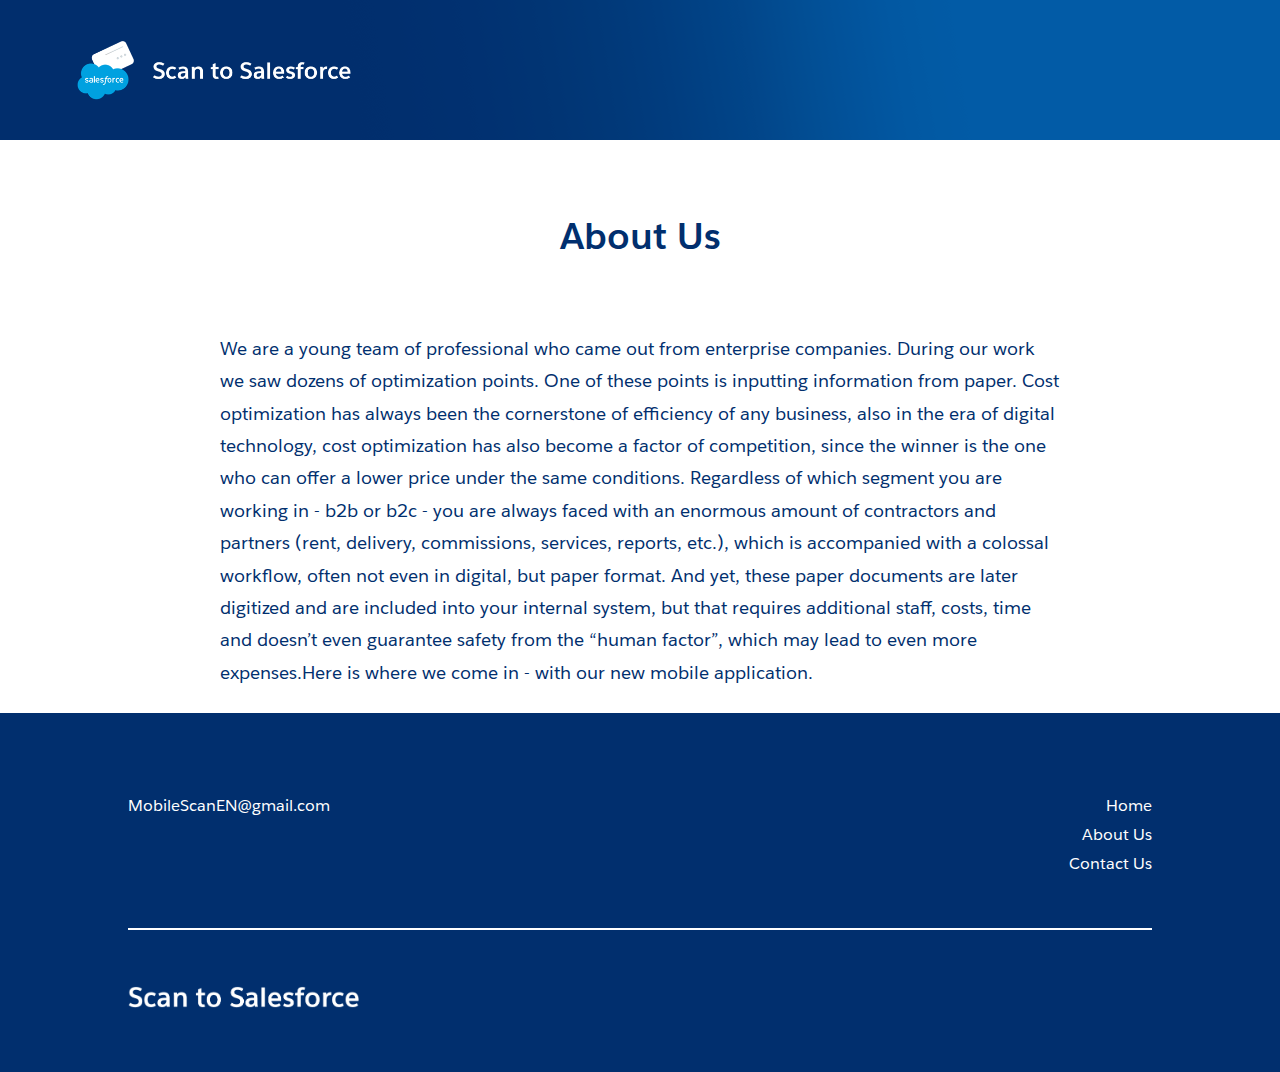
<file: about2.html>
<!DOCTYPE html>
<html lang="en">
  <head>
    <meta charset="utf-8">
    <meta name="viewport" content="width=device-width initial-scale=1.0 maximum-scale=1.0 minimum-scale=1.0">
    <meta http-equiv="X-UA-Compatible" content="IE=edge">
    <meta http-equiv="x-dns-prefetch-control" content="on">
    <link rel="stylesheet" href="../img/normalize.css">
    <link rel="stylesheet" href="../img/legal.css">
    <link rel="stylesheet" href="./img/home.css">
    <link rel="stylesheet" href="./img/normalize.css">
    <title>MobileScan About Us</title>
    <link rel="shortcut icon" href="https://mobilescan.github.io/img/favicon.ico" type="image/x-icon">
    <link rel="apple-touch-icon" href="../assets/ico/apple-touch-icon57.png">
    <link rel="apple-touch-icon" sizes="57x57" href="../assets/ico/apple-touch-icon57.png">
    <link rel="apple-touch-icon" sizes="72x72" href="../assets/ico/apple-touch-icon72.png">
    <link rel="apple-touch-icon" sizes="114x114" href="../assets/ico/apple-touch-icon114.png">
    <link rel="apple-touch-icon" sizes="144x144" href="../assets/ico/apple-touch-icon144.png">
     </head>
  <body>
<header>
      <div class="header-logo">
        <h1>
          <img class="logo" src="../img/logo@2x.png" alt="Scan to Salesforce" wdith="266" height="59">
        </h1>
      </div>
    </header>
    <main>
      <div class="contents">
        <section>
          <h2 class="heading-lv1-text pb64px">About Us</h2>
          <p class="text-plain">We are a young team of professional who came out from enterprise companies. During our work we saw dozens of optimization points. One of these points is inputting information from paper. Cost optimization has always been the cornerstone of efficiency of any business, also in the era of digital technology, cost optimization has also become a factor of competition, since the winner is the one who can offer a lower price under the same conditions. Regardless of which segment you are working in - b2b or b2c - you are always faced with an enormous amount of contractors and partners (rent, delivery, commissions, services, reports, etc.), which is accompanied with a colossal workflow, often not even in digital, but paper format. And yet, these paper documents are later digitized and are included into your internal system, but that requires additional staff, costs, time and doesn’t even guarantee safety from the “human factor”, which may lead to even more expenses.Here is where we come in - with our new mobile application.</p>
        </section>
      </div>
    </main>
    <footer>
    <div class="footer_wrapper">
      <div class="footer_upper">
        <div>
          <a href="mailto:MobileScanEN@gmail.com">MobileScanEN@gmail.com</a>
        </div>
        <div>
          <ul class="footer_upper_nav">
            <li>
              <a href="https://MobileScan.github.io/#">Home</a>
            </li>
                 <li>	
              <a href="https://MobileScan.github.io/about">About Us</a>	
            </li>
            <li>
                <a href="https://MobileScan.github.io/contactus">Contact Us</a>
            </li>
          </ul>
        </div>
      </div>

      <hr class="footer_hr">
      <div class="footer_lower">
        <img class="footer_lower_logo" src="./img/logo-type@3x.png" width="231">
      </div>
    </div>
  </footer>
  </body>
</html>
</file>
<file: img/legal.css>
@charset "UTF-8";
html, body, div, span, figure, img, fieldset,
a, h1, h2, h3, h4, h5, h6, p, blockquote,
pre, small, strong, dl, dt, dd, ol, ul, li,
table, caption, tbody, tfoot, thead, tr, th, td {
  margin: 0;
  padding: 0;
  border: none;
  outline: none; }

html {
  font-family: "Helvetica Neue", Helvetica, Arial, "游ゴシック", "YuGothic", "ヒラギノ角ゴ ProN W3", "Hiragino Kaku Gothic ProN", "メイリオ", "Meiryo", sans-serif;
  background: #fff; }

img {
  vertical-align: bottom; }

a {
  text-decoration: none; }

a:hover {
  color: #00A1E0;
  text-decoration: underline;
}

li {
  list-style: none; }

/* ******************************

    common

****************************** */
* {
  box-sizing: border-box;
}

body {
  line-height: 1.6;
  word-wrap: break-word;
}

.pt32px {
  padding-top: 32px;
}

.pb32px {
  padding-bottom: 32px;
}

.pb56px {
  padding-bottom: 56px;
}

.pb64px {
  padding-bottom: 64px;
}

.pl24px {
  padding-left: 24px;
  box-sizing: border-box;
}

header {
  display: flex;
  justify-content: center;
  align-items: center;
  height: 140px;
  background: url(../img/background@2x.png) center no-repeat;
  background-size: cover;
}

.header-logo {
  max-width: 1174px;
  width: 100%;
  padding-right: 24px;
  padding-left: 24px;
}

main {
  padding: 64px 24px 24px;
}

section {
  margin: 0 auto;
  max-width: 840px;
}

.block-plain {
  padding-top: 32px;
  padding-bottom: 32px;
}

.block-box {
  padding-top: 32px;
  padding-bottom: 32px;
}

.heading-lv1-text {
  text-align: center;
  font-size: 36px;
  color: #012F6E;
}

.heading-lv2-text {
  font-size: 24px;
  color: #012F6E;
  margin-bottom: 32px;
  padding-bottom: 16px;
  border-bottom: solid 1px #E0E0E0;
}

.text-plain {
  font-size: 18px;
  color: #012F6E;
}

.text-link {
  color: #48a1e3;
}

.text-color--blue {
  color: #48a1e3;
}

/* ******************************

    footer

****************************** */
footer {
  background: #012F6E;
  padding: 24px 40px;
  color: #ffffff;
}

.footer-wrapper {
  max-width: 1060px;
  margin: 0 auto;
}

.logo--sansan {
  margin-bottom: 24px;
}

.footer-wrapper div {
  display: flex;
  justify-content: space-between;
  align-items: flex-end;
}

hr {
  margin-bottom: 56px;
}

/* SP view */
@media screen and (max-width: 758px) {
}
</file>
<file: img/home.css>
﻿@charset "UTF-8";

@font-face {
  font-family: SalesforceSans;
  src: url("../fonts/SalesforceSans-Regular.woff") format("woff"),
       url("../fonts/SalesforceSans-Regular.ttf") format("truetype");
  font-weight: normal;
}
@font-face {
  font-family: SalesforceSans;
  src: url("../fonts/SalesforceSans-Bold.woff") format("woff"),
       url("../fonts/SalesforceSans-Bold.ttf") format("truetype");
  font-weight: bold;
}

/* =========================================================

  common

========================================================= */
html {
  font-family: SalesforceSans, "Helvetica Neue", Helvetica, Arial, "游ゴシック", "YuGothic", "ヒラギノ角ゴ ProN W3", "Hiragino Kaku Gothic ProN", "メイリオ", "Meiryo", sans-serif;
}

body {
  word-wrap: break-word;
  line-height: 1.8;
}

.wrapper {
  padding: 88px 40px;
}

.pc-only {
  display: block;
}

.sp-only {
  display: none;
}

a {
  color: #48a1e3;
}

a:hover {
  color: #00A1E0;
}

@media screen and (max-width: 768px) {
  .pc-only {
    display: none;
  }
  .sp-only {
    display: block;
  }
}

/* ******************************
      header
****************************** */
header {
    position: relative;
    display: -webkit-box;
    display: -moz-box;
    display: -ms-flexbox;
    display: -webkit-flex;
    display: flex;
    -webkit-justify-content: center;
    -moz-justify-content: center;
    -ms-justify-content: left;
    justify-content: center;
    -ms-flex-pack: left;
}
.header_wrapper {
  position: absolute;
  max-width: 1334px;
  width: 100%;
  padding: 40px 88px; 
  box-sizing: border-box;
}

.header_logo {
  color: #fff;
  font-weight: normal;
}

.header_logo > div {
  display: -webkit-box;
  display: -moz-box;
  display: -ms-flexbox;
  display: -webkit-flex;
  display: flex;
  -webkit-align-items: center;
     -moz-align-items: center;
      -ms-align-items: center;
          align-items: center;
  margin-bottom: 8px;
}

.header_logo img:not(:last-child) {
  margin-right: 20px;
}

@media screen and (max-width: 768px) {
  .header_wrapper {
    display: -webkit-box;
    display: -moz-box;
    display: -ms-flexbox;
    display: -webkit-flex;
    display: flex;
    -webkit-justify-content: center;
       -moz-justify-content: center;
        -ms-justify-content: center;
            justify-content: center;
              -ms-flex-pack: center;
    padding: 20px 0;
  }
}

/* ******************************
      mainvisual
****************************** */
.mv {
  background: url(../img/bg.png) top center no-repeat;
  background-size: cover; }

.mv_wrapper {
  display: -webkit-box;
  display: -moz-box;
  display: -ms-flexbox;
  display: -webkit-flex;
  display: flex;
  -webkit-justify-content: space-between;
     -moz-justify-content: space-between;
      -ms-justify-content: space-between;
          justify-content: space-between;
            -ms-flex-pack: space-between;
  -webkit-align-items: flex-end;
     -moz-align-items: flex-end;
      -ms-align-items: flex-end;
          align-items: flex-end;
  max-width: 1334px;
  height: 800px;
  padding: 140px 88px 90px;
  box-sizing: border-box;
  margin: 0 auto; }

.mv .text-block {
  max-width: 690px;
  margin-right: 16px;
}

.mv_heading {
  font-size: 36px;
  font-weight: bold;
  line-height: 1.8;
  color: #fff;
  margin-bottom: 200px;
}

.mv_app-banner {
  display: -webkit-box;
  display: -moz-box;
  display: -ms-flexbox;
  display: -webkit-flex;
  display: flex;
  max-width: 628px;
  width: 100%;
}

.mv_app-banner--appstore,
.mv_app-banner--googleplay,
.mv_app-banner--appexchange {
  margin-right: 16px;
}

.mv_app-banner img {
  width: 100%;
  height: 100%;
}

.mv_app-banner a:hover img {
  opacity: 0.8;
}


@media screen and (max-width: 768px) {
  .mv {
    background: url(../img/bg.png) top center no-repeat;
    background-size: cover; }
  .mv_wrapper {
    -webkit-flex-flow: column-reverse;
     -moz-flex-flow: column-reverse;
      -ms-flex-flow: column-reverse;
          flex-flow: column-reverse;
    -webkit-align-items: center;
       -moz-align-items: center;
        -ms-align-items: center;
            align-items: center;
    height: 100%;
    padding: 120px 0 40px;
    text-align: center; }
  .mv .text-block {
    padding: 0 32px;
    box-sizing: border-box;
    margin-right: 0;
  }
  .mv .img-block img {
    max-width: 172px;
    margin-bottom: 32px;
  }
  .mv_heading {
    font-size: 18px;
    font-weight: normal;
    margin-bottom: 32px;
  }
  .mv_app-banner {
    -webkit-justify-content: center;
       -moz-justify-content: center;
        -ms-justify-content: center;
            justify-content: center;
              -ms-flex-pack: center;
    margin: 0 auto;
  }
  .mv_app-banner--appstore {
    margin-right: 20px;
  } .mv_app-banner--googleplay {
    margin-right: 0;
  }
  .mv_app-banner--appexchange {
    margin-right: 20px;
  }
}

/* ******************************
      benefits
****************************** */

.benefits {
  text-align: center;
  color: #012F6E;
}

.benefits_wrapper {
  padding: 88px 40px;
  box-sizing: border-box;
}

.benefits_heading {
  font-size: 36px;
  margin-bottom: 96px;
  font-weight: bold;
}

.benefits_list {
  display: -webkit-box;
  display: -moz-box;
  display: -ms-flexbox;
  display: -webkit-flex;
  display: flex;
  -webkit-justify-content: center;
  -moz-justify-content: center;
  -ms-justify-content: center;
  justify-content: center;
  -ms-flex-pack: center;
}

.benefits_list_item {
  margin-right: 7.5vw;
}

.benefits_list_item:first-child {
  margin-right: 10vw;
}

.benefits_list_item:last-child {
  margin-right: 0;
}


.benefits_list_item_img {
  height: 80px;
  margin-bottom: 40px;
}

.benefits_list_item:nth-child(2) img {
  height: 84px;
  margin: 0 0 36px;
}

.benefits_list_item_heading {
  font-size: 24px;
  margin-bottom: 16px;
  font-weight: bold;
}

.benefits_list_item_text {
  font-size: 18px;
}

/* SP view */
@media screen and (max-width: 768px) {
  .benefits_wrapper {
    padding: 64px 32px;
  }
  .benefits_heading {
    font-size: 24px;
    margin-bottom: 64px;
  }
  .benefits_list {
    -webkit-flex-flow: column;
       -moz-flex-flow: column;
        -ms-flex-flow: column;
            flex-flow: column;
    -webkit-align-items: center;
       -moz-align-items: center;
        -ms-align-items: center;
            align-items: center;
  }
  .benefits_list_item:not(:last-child) {
    margin-right: 0;
    margin-bottom: 64px;
  }
  .benefits_list_item_img {
    margin-bottom: 24px;
  }
  .benefits_list_item_heading {
    font-size: 20px;
    margin-bottom: 8px;
  }


}

/* ******************************
      features
****************************** */
.features {
  background: url(../img/bg.png) top center no-repeat;
  background-size: cover;
  color: #fff;
}

.features_wrapper {
  padding: 88px 40px;
}

.features_list {
  display: -webkit-box;
  display: -moz-box;
  display: -ms-flexbox;
  display: -webkit-flex;
  display: flex;
  -webkit-flex-wrap: wrap;
     -moz-flex-wrap: wrap;
      -ms-flex-wrap: wrap;
          flex-wrap: wrap;
  -webkit-justify-content: center;
     -moz-justify-content: center;
      -ms-justify-content: center;
          justify-content: center;
            -ms-flex-pack: center;
  max-width: 1160px;
  margin: 0 auto;
}

.features_list_item {
  display: -webkit-box;
  display: -moz-box;
  display: -ms-flexbox;
  display: -webkit-flex;
  display: flex;
  -webkit-justify-content: space-between;
     -moz-justify-content: space-between;
      -ms-justify-content: space-between;
          justify-content: space-between;
            -ms-flex-pack: space-between;
  -webkit-align-items: center;
     -moz-align-items: center;
      -ms-align-items: center;
          align-items: center;
  width: 100%;
  max-width: 880px;
}

.features_list_item:nth-child(2) {
  max-width: 1160px;
}

.features_list_item .img-block, 
.features_list_item .text-block {
  padding: 2vw;
  box-sizing: border-box;
}

.features_list_item img {
  max-width: 100%;
  height: auto;
}

.features_list_item:not(:last-child) {
  margin-bottom: 20vh;
}

.features_list_item:nth-child(even) {
  -webkit-flex-flow: row-reverse;
     -moz-flex-flow: row-reverse;
      -ms-flex-flow: row-reverse;
          flex-flow: row-reverse;
}

.features_list_item_heading {
  display: inline;
  line-height: 2;
  font-size: 32px;
  background: linear-gradient(transparent 92%, #00A1E0 0%);
  padding: 0 0 8px;
  margin-bottom: 28px;
}

.features_list_item_text {
  margin-top: 24px;
  font-size: 18px;
}

.features_list_item .text-block {
  display: inline-block;
  max-width: 562px;
}

@media screen and (max-width: 768px) {
  .features {
    text-align: center;
  }
  .features_wrapper {
    padding: 64px 32px;
  }
  .features_list_item,
  .features_list_item:nth-child(even) {
    -webkit-flex-flow: column;
       -moz-flex-flow: column;
        -ms-flex-flow: column;
            flex-flow: column;
  }
  
  .features_list_item:not(:last-child) {
    margin-bottom: 64px;
  }
  .features_list_item_heading {
    font-size: 24px;
  }

}

  
/* ******************************
      others
****************************** */
.others {
  display: -webkit-box;
  display: -moz-box;
  display: -ms-flexbox;
  display: -webkit-flex;
  display: flex;
  -webkit-justify-content: center;
     -moz-justify-content: center;
      -ms-justify-content: center;
          justify-content: center;
            -ms-flex-pack: center;
  text-align: center;
  color: #012f6e;
}

.others_wrapper {
  padding: 88px 40px;
  box-sizing: border-box;
}

.num {
  margin-bottom: 88px;
}

.num_heading {
  font-size: 36px;
  font-weight: bold;
  margin-bottom: 96px;
}

.num_list {
  margin-bottom: 95px;
  display: -webkit-box;
  display: -moz-box;
  display: -ms-flexbox;
  display: -webkit-flex;
  display: flex;
  -webkit-justify-content: space-between;
     -moz-justify-content: space-between;
      -ms-justify-content: space-between;
          justify-content: space-between;
            -ms-flex-pack: space-between;
}

.num_list_item_img-block {
  position: relative;
  width: 100%; /* width: 216px; */
  height: auto;
  margin-bottom: 40px;
}

.num_list_item_img-block:before {
  content: "";
  display: block;
  padding-top: 30%;
}

.num_list_item_img-block img {
  position: absolute;
  top: 0; 
  left: 50%;
  transform: translateX(-50%);
  width: auto;
  height: 100%;
}

.num_list_item {
  max-width: 250px;
}

.num_list_item:not(:last-child) {
  margin-right: 6vw;
}


.num h3 {
  margin-bottom: 30px;
  font-size: 36px;
}

.security_wrapper {
  max-width: 770px;
  margin: 0 auto;
}

.security_icon {
  margin-bottom: 24px;
}

.security_heading {
  font-size: 36px;
  font-weight: bold;
  margin-bottom: 32px;
}



/* SP view */
@media screen and (max-width: 768px) {
  .others_wrapper {
    padding: 64px 32px;
    box-sizing: border-box;
  }
  .num_heading {
    font-size: 24px;
    margin-bottom: 64px;
  }
  .num_list {
    -webkit-flex-flow: column;
       -moz-flex-flow: column;
        -ms-flex-flow: column;
            flex-flow: column;
  -webkit-align-items: center;
     -moz-align-items: center;
      -ms-align-items: center;
          align-items: center;
  }
  .num_list_item:not(:last-child) {
    -webkit-flex-flow: column;
       -moz-flex-flow: column;
        -ms-flex-flow: column;
            flex-flow: column;
    margin-right: 0;
    margin-bottom: 64px;
  }

.num h3 {
  margin-bottom: 20px;
  font-size: 24px;
}

  .num iframe {
    width: 100%;
    height: 234px;
  }

  .security_heading {
    font-size: 24px;
    margin-bottom: 40px;
  }
  .security_text {
    text-align: center;
  }
}


/* ******************************
      faq
****************************** */
.faq {
  max-width: 1160px;
  margin: 0 auto;
  display: -webkit-box;
  display: -moz-box;
  display: -ms-flexbox;
  display: -webkit-flex;
  display: flex;
  -webkit-justify-content: center;
  -moz-justify-content: center;
  -ms-justify-content: center;
  justify-content: center;
  -ms-flex-pack: center;
  text-align: center;
  color: #012f6e;
}


.faq a:hover {
  text-decoration: underline;
}

.faq_wrapper {
  padding: 0 10% 100px;
  box-sizing: border-box;
}

.faq_heading {
  margin-bottom: 48px;
  font-size: 36px;
  font-weight: bold;
}

.faq_wrapper dl {
  text-align: left;
}

.faq_wrapper dt {
  margin: 50px 0 15px;
  font-weight: bold;
  font-size: 18px;
  background: linear-gradient(transparent 95%, #00A1E0 0%);
  padding: 0 0 8px;
}

.faq_wrapper dd {
  text-align: left;
  letter-spacing: 0;
}


/* SP view */
@media screen and (max-width: 768px) {
  .faq_wrapper {
    padding: 64px 32px;
    box-sizing: border-box;
  }

.faq_heading {
  font-size: 24px;
}
}


/* ******************************
      apps
****************************** */
.apps {
  display: -webkit-box;
  display: -moz-box;
  display: -ms-flexbox;
  display: -webkit-flex;
  display: flex;
  -webkit-justify-content: center;
     -moz-justify-content: center;
      -ms-justify-content: center;
          justify-content: center;
            -ms-flex-pack: center;
  margin-bottom: 88px;
  padding: 0 10%;
  box-sizing: border-box;
  color: #012f6e;
}

.apps_wrapper {
  padding: 108px 10% 130px;
  max-width: 1160px;
  box-sizing: border-box;
  background: #00A1E0;
  background: -webkit-gradient(linear, left top, right bottom, from(#42BDE3), to(#00A1E0));/* Webkit系 */
  background: -moz-linear-gradient(left top, #42BDE3, #00A1E0);/* Mozilla系 */
  background: -ms-linear-gradient(left top, #42BDE3, #00A1E0);/* IE10+ */
  border-radius: 4px;
}

.apps_heading {
  text-align: center;
  font-size: 36px;
  font-weight: bold;
  margin-bottom: 64px;
  color: #fff;
}

.apps_text {
  text-align: left;
  margin-bottom: 80px;
}

.apps_app-banner {
  display: -webkit-box;
  display: -moz-box;
  display: -ms-flexbox;
  display: -webkit-flex;
  display: flex;
  -webkit-justify-content: center;
     -moz-justify-content: center;
      -ms-justify-content: center;
          justify-content: center;
            -ms-flex-pack: center;
}

.apps_app-banner>div:not(:last-child) img {
  margin-right: 108px;
}

.apps_app-banner--appstore img {
  width: 165px;
}

.apps_app-banner--googleplay img {
  width: 186px;
}

.apps_app-banner--appexchange img {
  width: 188px;
}

.apps_app-banner a:hover img {
  opacity: 0.7;
}

/* SP view */
@media screen and (max-width: 768px) {
  .apps {
    margin-bottom: 0;
    padding: 0;
  }
  .apps_wrapper {
    padding: 64px 32px;
  }
  .apps_heading {
    font-size: 24px;
    margin-bottom: 40px;
  }
  .apps_text {
    text-align: center;
    margin-bottom: 40px;
  }
  .apps_app-banner {
    -webkit-flex-flow: column;
       -moz-flex-flow: column;
        -ms-flex-flow: column;
            flex-flow: column;
  -webkit-align-items: center;
     -moz-align-items: center;
      -ms-align-items: center;
          align-items: center;
  }
  .apps_app-banner>div:not(:last-child) img {
    margin-right: 0;
    margin-bottom: 24px;
  }

    .apps_app-banner .apps_app-banner--appstore img {
      width: 186px;
}

}

/* ****************************
    footer
**************************** */
footer {
  display: -webkit-box;
  display: -moz-box;
  display: -ms-flexbox;
  display: -webkit-flex;
  display: flex;
  -webkit-justify-content: center;
     -moz-justify-content: center;
      -ms-justify-content: center;
          justify-content: center;
            -ms-flex-pack: center;
  color: #fff;
  background: #012f6e;
}

.footer_wrapper {
  width: 100%;
  padding: 55px 88px 40px;
  box-sizing: border-box;
}


.footer_upper,
.footer_lower {
  display: -webkit-box;
  display: -moz-box;
  display: -ms-flexbox;
  display: -webkit-flex;
  display: flex;
  -webkit-justify-content: space-between;
  -moz-justify-content: space-between;
  -ms-justify-content: space-between;
  justify-content: space-between;
  -ms-flex-pack: space-between;
  -webkit-align-items: flex-start;
  -moz-align-items: flex-start;
  -ms-align-items: flex-start;
  align-items: flex-start;
}

.footer_upper_logo { 
  width: 80px;
  height: auto;
  margin-bottom: 24px;
}

.footer_upper_description {
  font-size: 13px;
  max-width: 375px;
}

.footer_upper_description:first-of-type {
  margin-bottom: 20px;
}


.footer_upper_nav {
  text-align: right;
}

footer a {
  color: #fff;
}

.footer_hr {
  margin: 50px 0 56px;
  border: solid 1px #fff;
}

.footer_lower_copy { 
  font-size: 13px;
  max-width: 320px;
}

@media screen and (max-width: 768px) {
  footer {
    text-align: center;
  }
  .footer_wrapper {
    padding: 64px 32px;
  }
  .footer_upper,
  .footer_lower {
    display: -webkit-box;
    display: -moz-box;
    display: -ms-flexbox;
    display: -webkit-flex;
    display: flex;
    -webkit-flex-flow: column;
       -moz-flex-flow: column;
        -ms-flex-flow: column;
            flex-flow: column;
    -webkit-align-items: center;
       -moz-align-items: center;
        -ms-align-items: center;
            align-items: center;
  }
  .footer_upper_logo {
    margin-bottom: 40px;
  }
  .footer_upper_description {
    font-size: 18px;
    margin-bottom: 64px;
  }
  .footer_upper_nav {
    text-align: center;
    font-size: 18px;
    line-height: 2.6;
  }
  .footer_hr {
    margin: 64px 0;
  }
  .footer_lower {
    display: -webkit-box;
    display: -moz-box;
    display: -ms-flexbox;
    display: -webkit-flex;
    display: flex;
    -webkit-flex-flow: column-reverse;
       -moz-flex-flow: column-reverse;
        -ms-flex-flow: column-reverse;
            flex-flow: column-reverse;
  }
  .footer_lower_logo {
    margin-bottom: 64px;
  }
}
</file>
